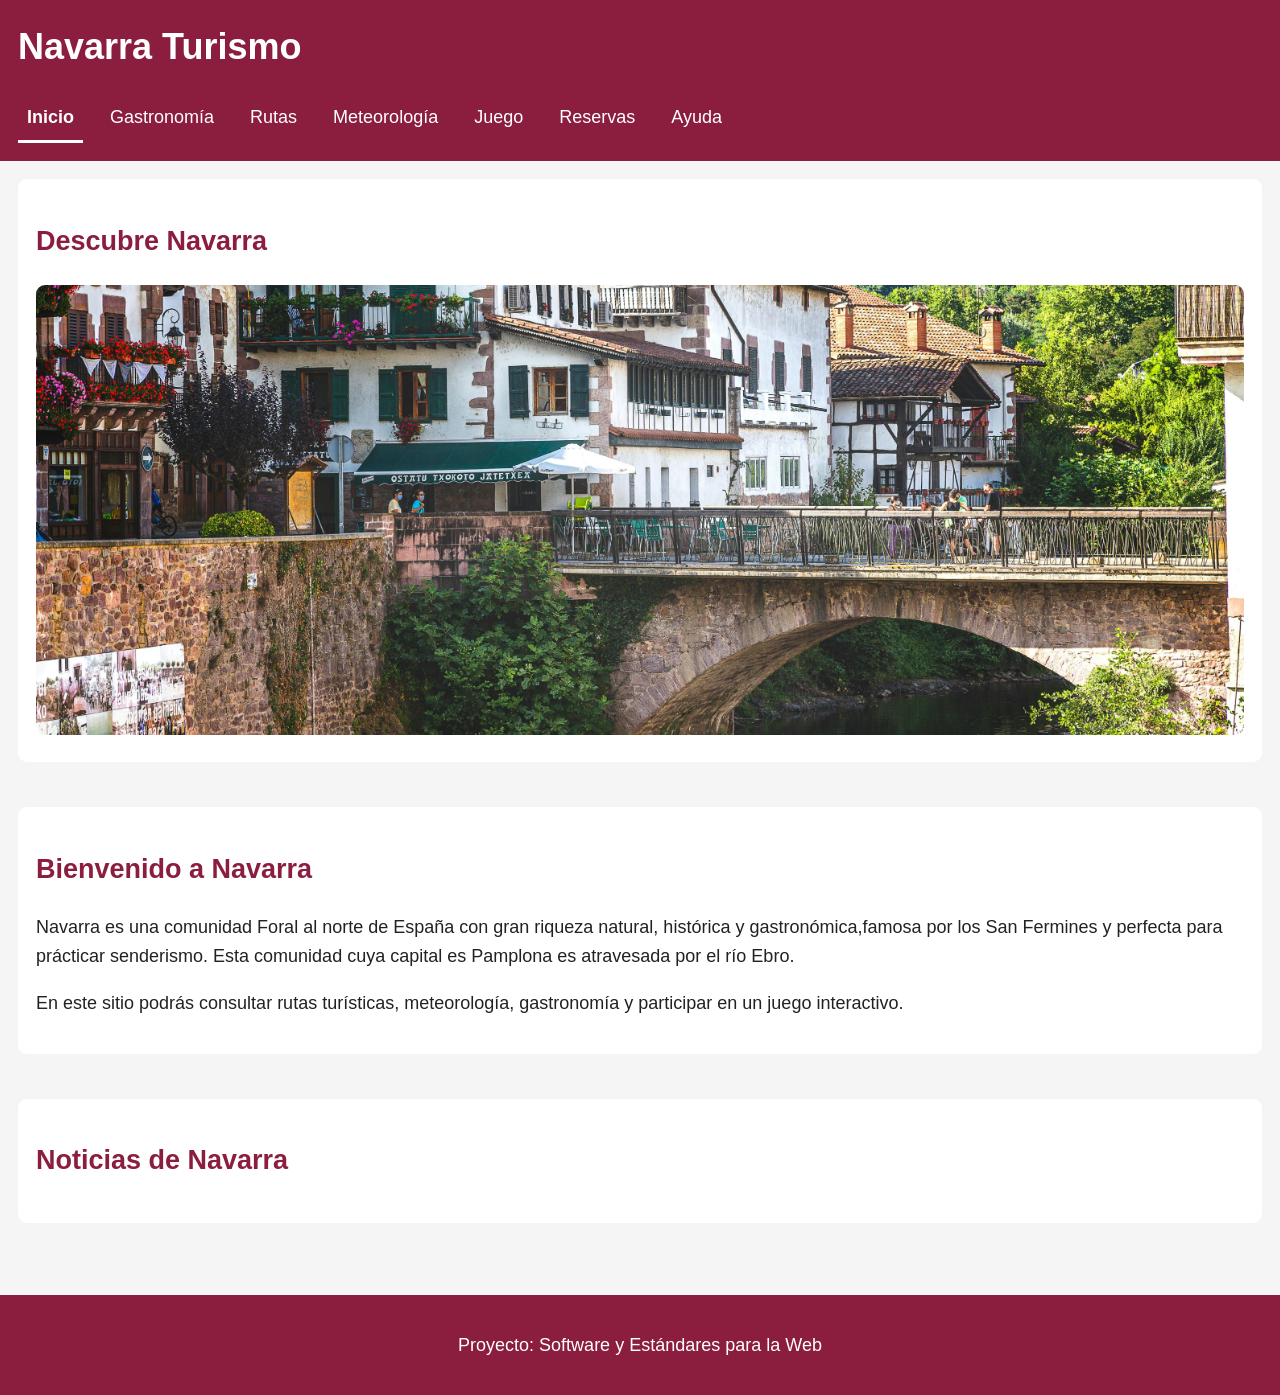
<file: Navarra-Desktop/index.html>
<!DOCTYPE HTML>
<html lang="es">

<head>

    <meta charset="UTF-8" />
    <title>Navarra - Inicio</title>

    <meta name="author" content="Olai Navarro Baizan" />
    <meta name="description" content="Web turística sobre Navarra con rutas, gastronomía, meteorología y recursos turísticos" />
    <meta name="keywords" content="Navarra, turismo, rutas, gastronomía, meteorología" />
    <meta name="viewport" content="width=device-width,initial-scale=1.0" />

    <link rel="stylesheet" href="estilo/estilo.css" />
    <link rel="stylesheet" href="estilo/layout.css" />

    <link rel="icon" type="image/x-icon" href="multimedia/favicon.ico" />

    <script src="https://code.jquery.com/jquery-3.7.1.min.js"></script>

    <script src="js/carrusel.js" defer></script>
    <script src="js/noticias.js" defer></script>

</head>

<body>

<header>

    <h1><a href="index.html">Navarra Turismo</a></h1>

    <nav>
        <a href="index.html" class="activo">Inicio</a>
        <a href="gastronomia.html">Gastronomía</a>
        <a href="rutas.html">Rutas</a>
        <a href="meteorologia.html">Meteorología</a>
        <a href="juego.html">Juego</a>
        <a href="reservas.php">Reservas</a>
        <a href="ayuda.html">Ayuda</a>
    </nav>

</header>


<main>

    <!-- CARRUSEL -->
    <section>

        <h2>Descubre Navarra</h2>

        <figure>
            <img src="multimedia/navarra1.jpg"
                 alt="Paisaje de Navarra" />
        </figure>

    </section>

    <!-- DESCRIPCIÓN-->
    <section>

        <h2>Bienvenido a Navarra</h2>

        <p>
            Navarra es una comunidad Foral al norte de España con gran riqueza natural,
            histórica y gastronómica,famosa por los San Fermines y perfecta para 
			prácticar senderismo. Esta comunidad cuya capital es Pamplona es atravesada por el río Ebro.
			
        </p>

        <p>
            En este sitio podrás consultar rutas turísticas, meteorología,
            gastronomía y participar en un juego interactivo.
        </p>

    </section>

    <!-- NOTICIAS -->
    <section>

        <h2>Noticias de Navarra</h2>

        <div></div>

    </section>

</main>

<footer>

    <p>Proyecto: Software y Estándares para la Web</p>
   

</footer>

<!--JS-->
<script>

document.addEventListener("DOMContentLoaded", () => {

    /* CARRUSEL  */
    const carrusel = new Carrusel();
    carrusel.iniciar();

    /* NOTICIAS */
    const contenedorNoticias = document.querySelector("section:nth-of-type(3) div");

    const noticias = new Noticias("Navarra");

    noticias.buscar()
        .then(json => {
            const datos = noticias.procesarInformacion(json);
            noticias.mostrarNoticias(datos, contenedorNoticias);
        })
        .catch(error => {
            console.error("Error cargando noticias:", error);
        });

});

</script>

</body>
</html>
</file>
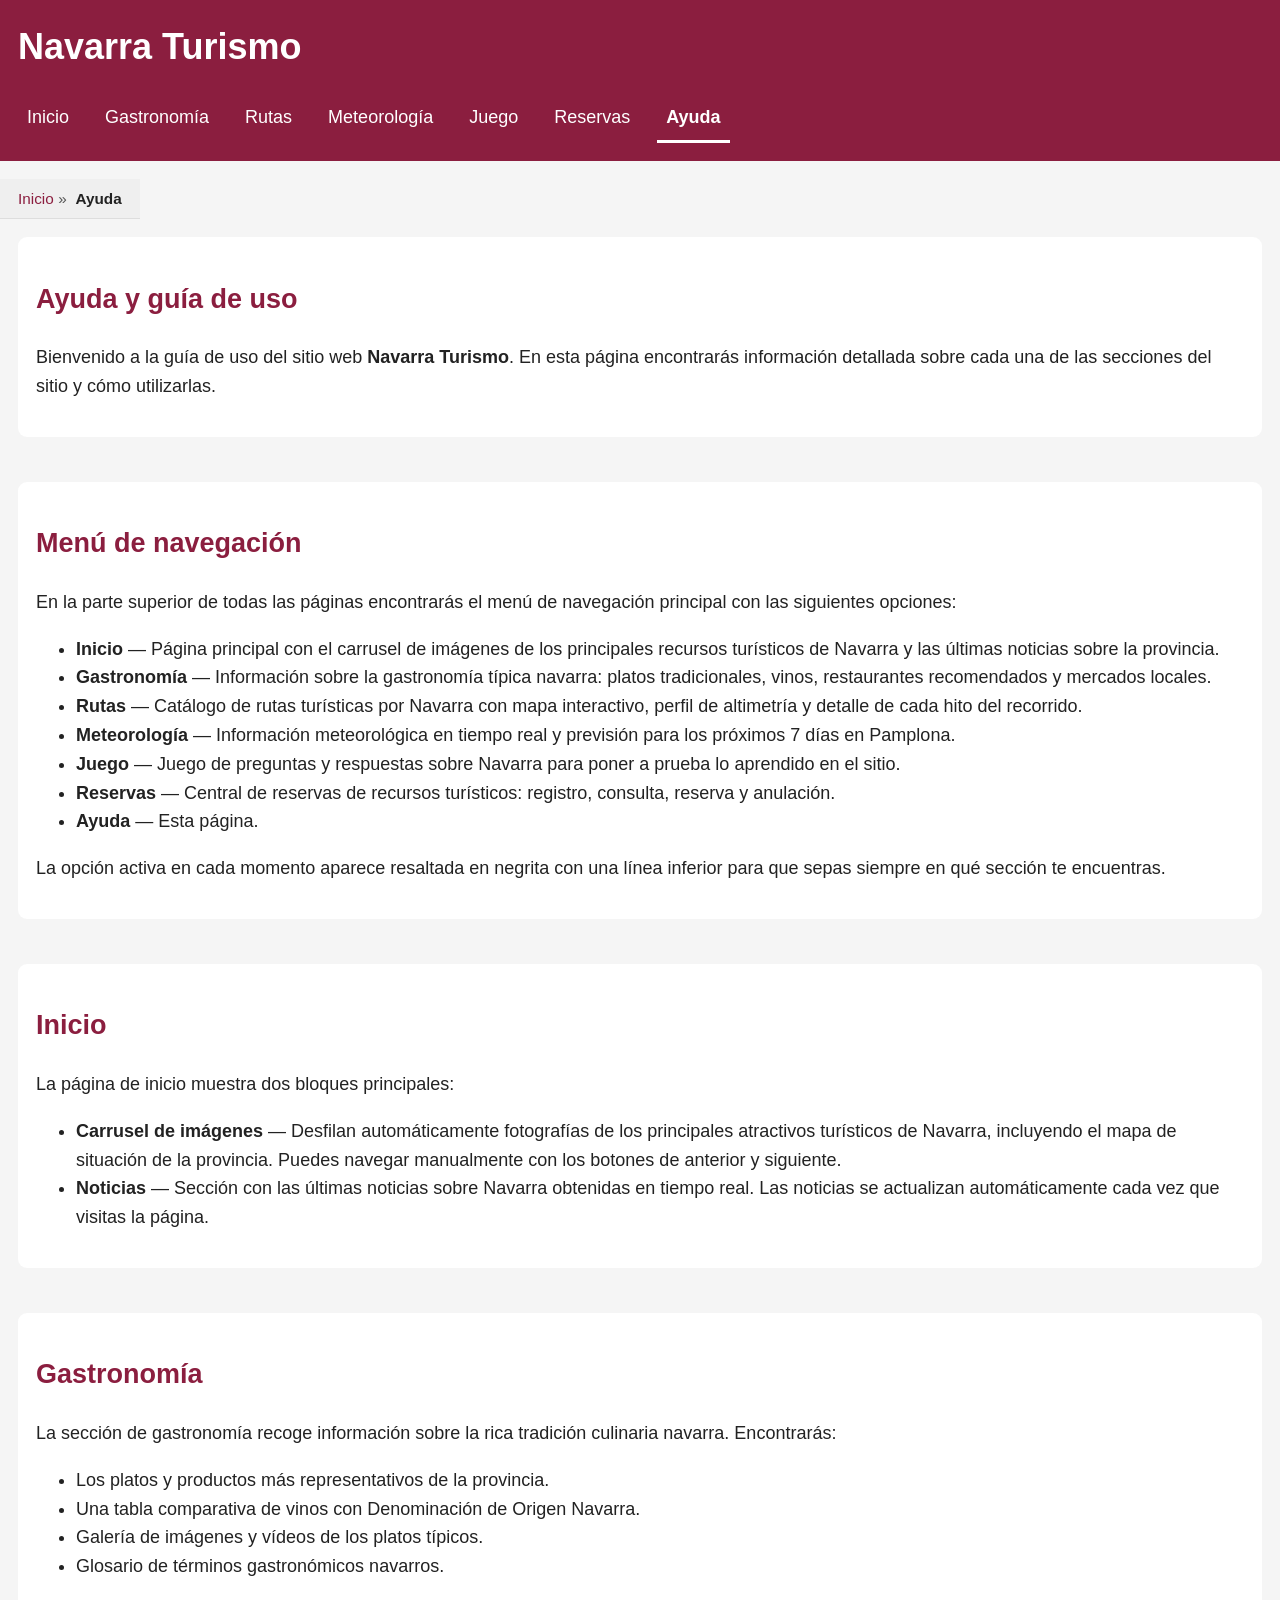
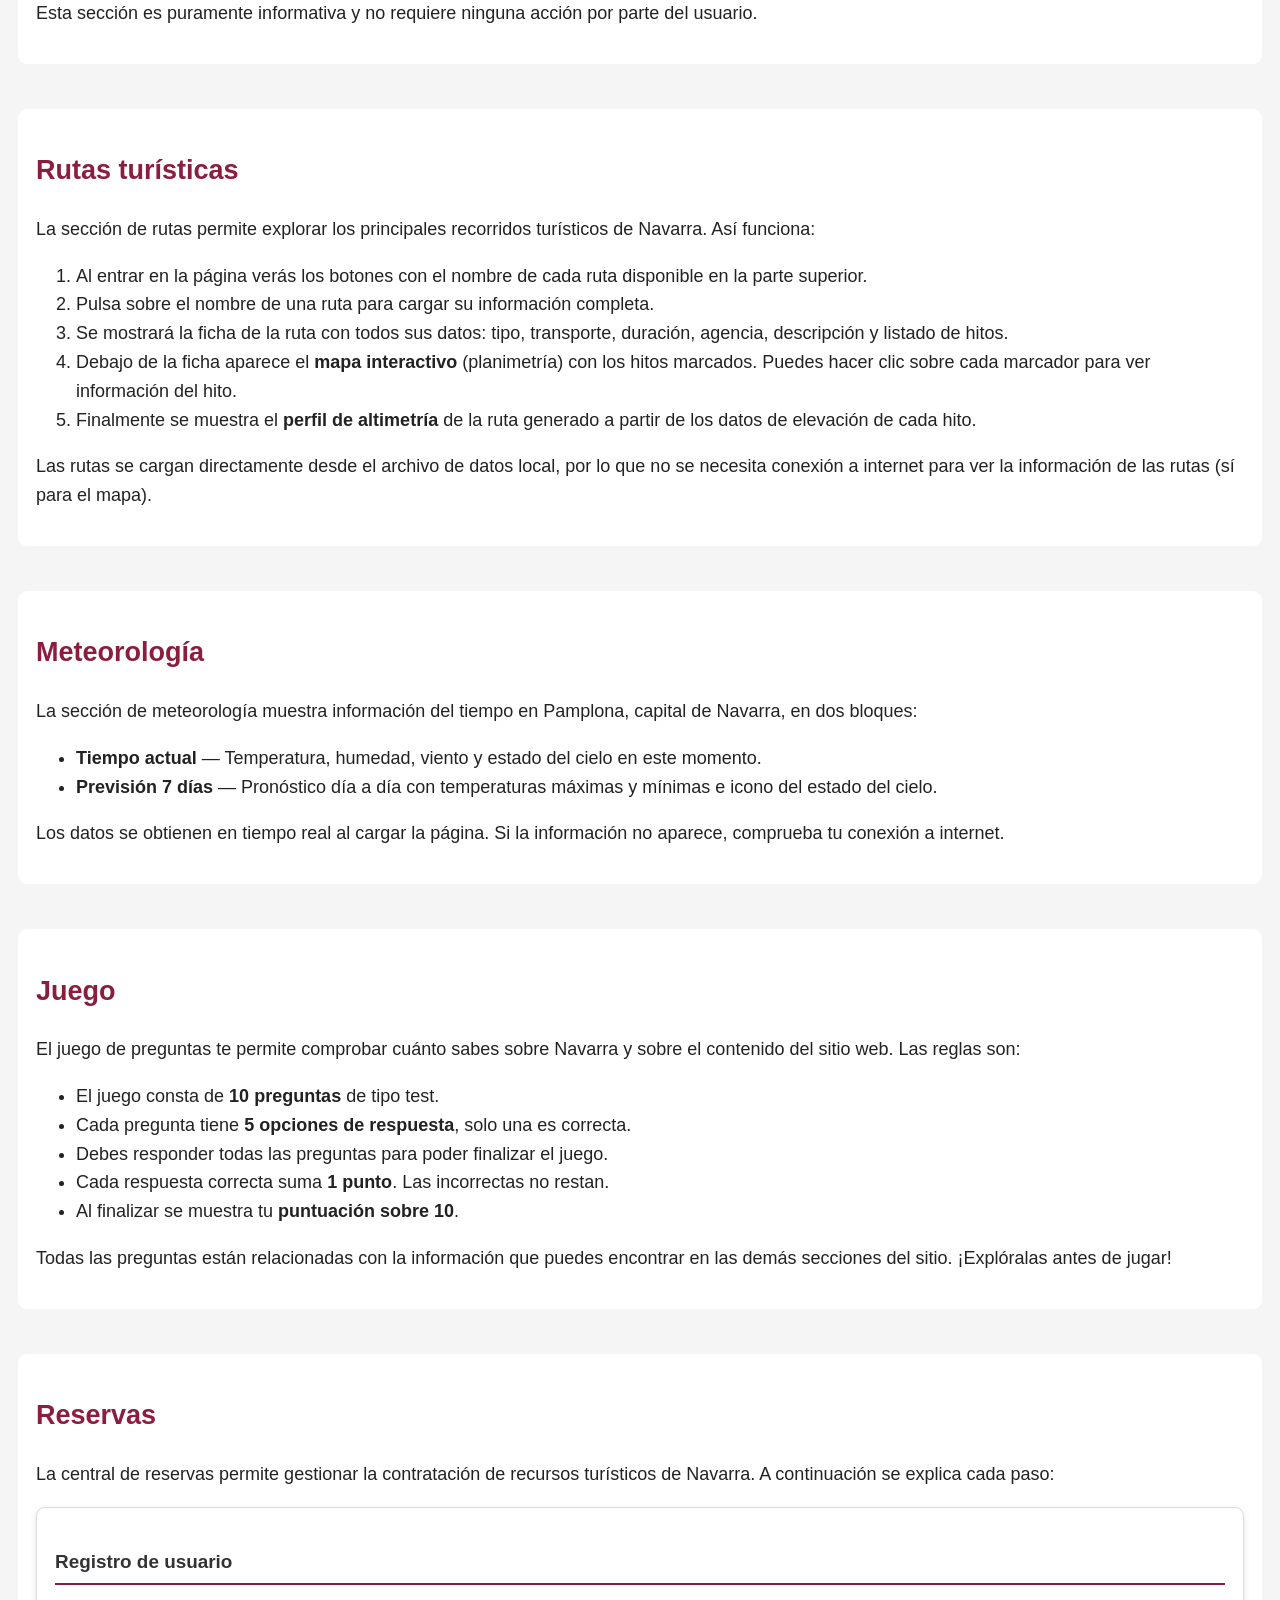
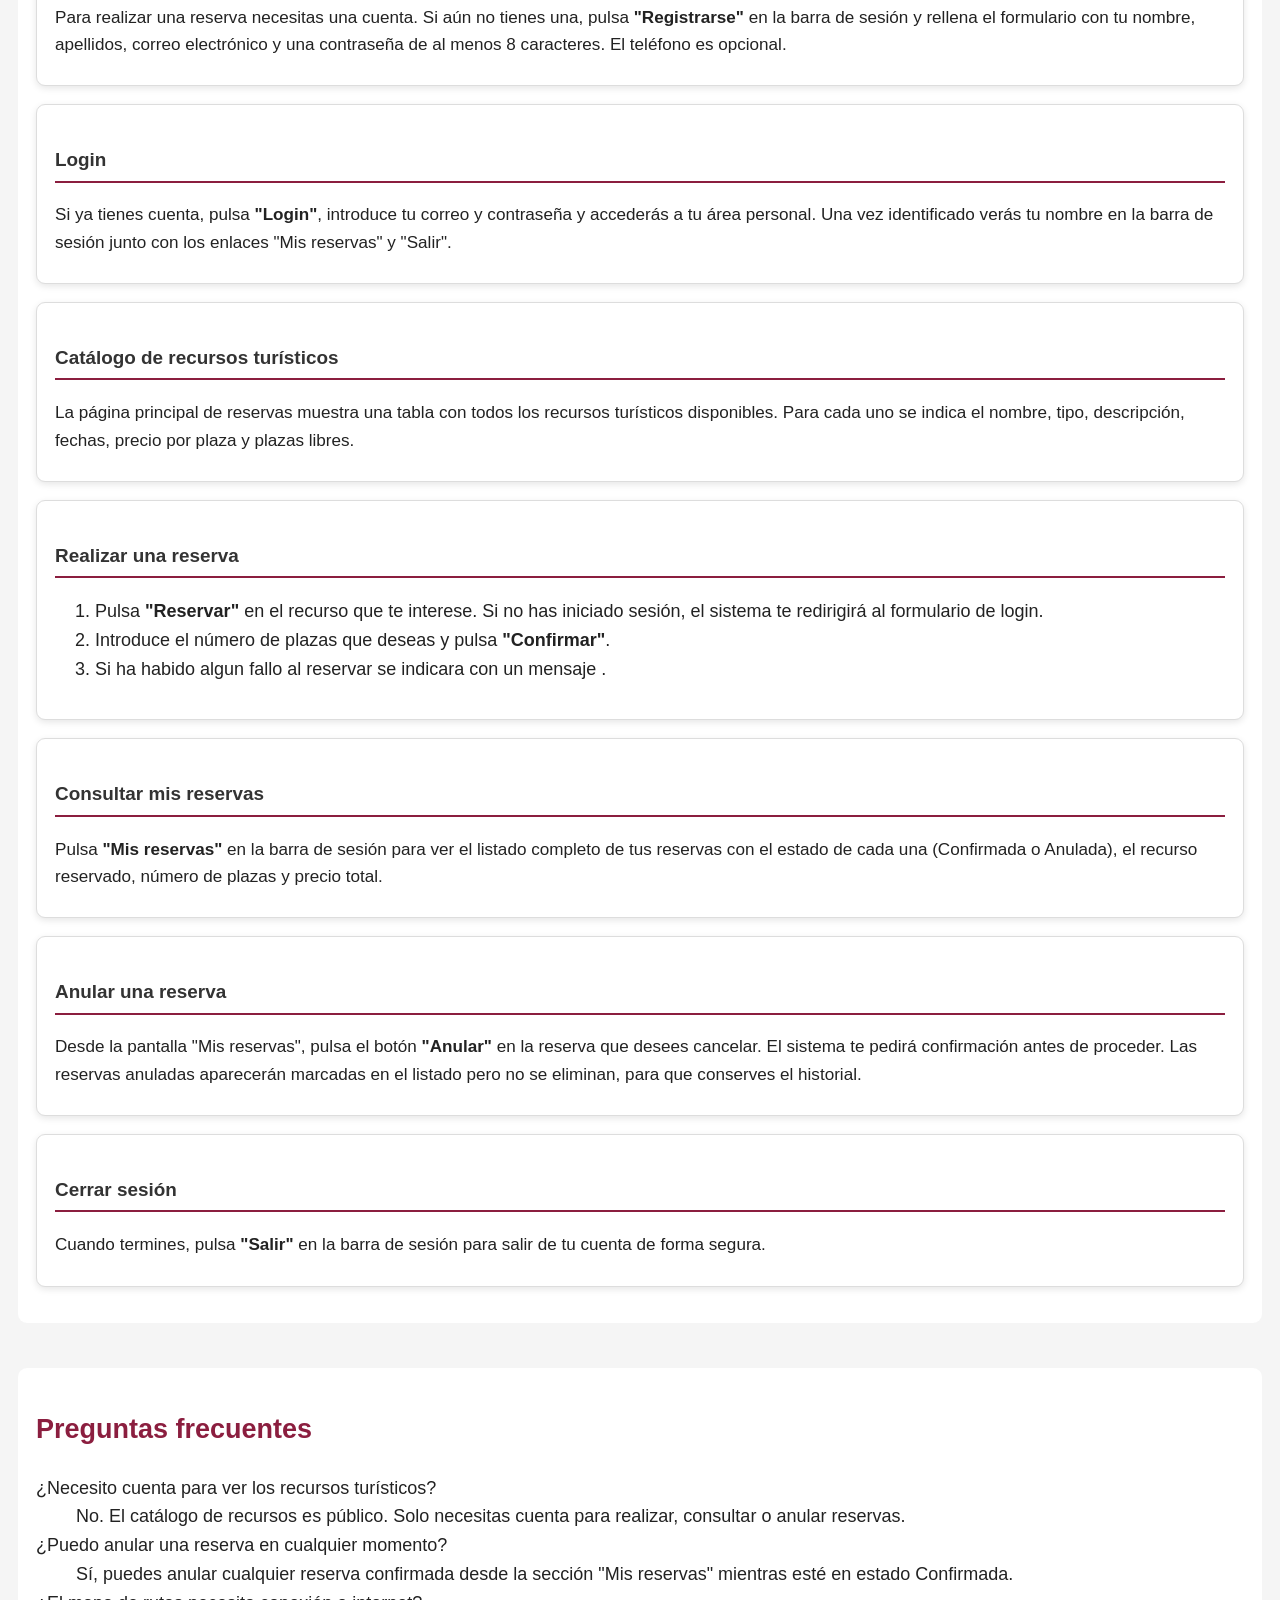
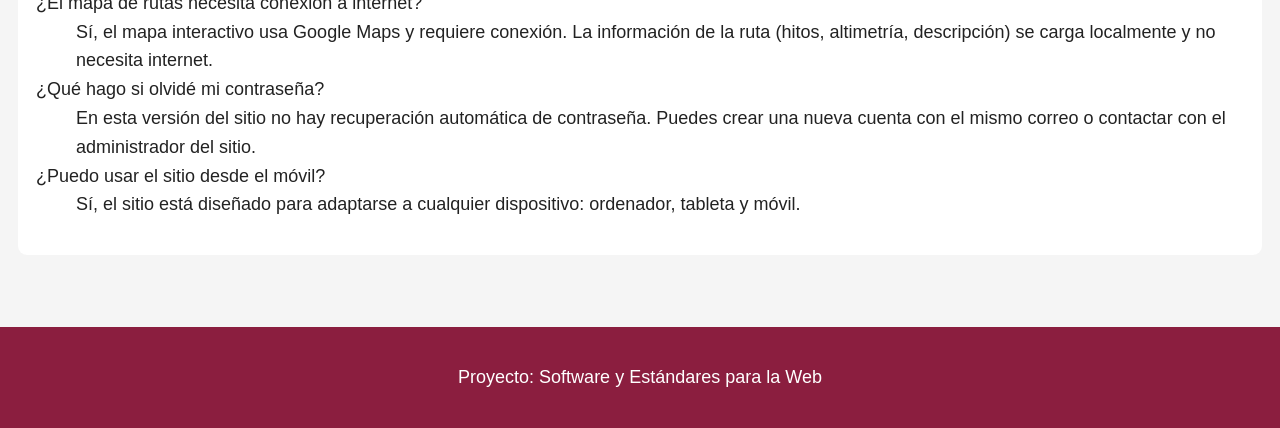
<file: Navarra-Desktop/ayuda.html>
<!DOCTYPE html>
<html lang="es">
<head>
    <meta charset="UTF-8">
    <meta name="viewport" content="width=device-width, initial-scale=1.0">
    <title>Ayuda — Navarra Turismo</title>
    <link rel="stylesheet" href="estilo/estilo.css">
    <link rel="stylesheet" href="estilo/layout.css">
</head>
<body>

<header>
    <h1><a href="index.html">Navarra Turismo</a></h1>
     <nav>
        <a href="index.html">Inicio</a>
        <a href="gastronomia.html">Gastronomía</a>
        <a href="rutas.html">Rutas</a>
        <a href="meteorologia.html">Meteorología</a>
        <a href="juego.html">Juego</a>
        <a href="reservas.php">Reservas</a>
        <a href="ayuda.html"class="activo">Ayuda</a>
    </nav>
</header>

<nav aria-label="Ruta de navegación">
    <ol>
        <li><a href="index.html">Inicio</a></li>
        <li><strong>Ayuda</strong></li>
    </ol>
</nav>

<main>
    <section>
        <h2>Ayuda y guía de uso</h2>
        <p>Bienvenido a la guía de uso del sitio web <strong>Navarra Turismo</strong>.
           En esta página encontrarás información detallada sobre cada una de las
           secciones del sitio y cómo utilizarlas.</p>
    </section>

    <section>
        <h2>Menú de navegación</h2>
        <p>En la parte superior de todas las páginas encontrarás el menú de navegación
           principal con las siguientes opciones:</p>
        <ul>
            <li><strong>Inicio</strong> — Página principal con el carrusel de imágenes
                de los principales recursos turísticos de Navarra y las últimas noticias
                sobre la provincia.</li>
            <li><strong>Gastronomía</strong> — Información sobre la gastronomía típica
                navarra: platos tradicionales, vinos, restaurantes recomendados y
                mercados locales.</li>
            <li><strong>Rutas</strong> — Catálogo de rutas turísticas por Navarra con
                mapa interactivo, perfil de altimetría y detalle de cada hito del
                recorrido.</li>
            <li><strong>Meteorología</strong> — Información meteorológica en tiempo real
                y previsión para los próximos 7 días en Pamplona.</li>
            <li><strong>Juego</strong> — Juego de preguntas y respuestas sobre Navarra
                para poner a prueba lo aprendido en el sitio.</li>
            <li><strong>Reservas</strong> — Central de reservas de recursos turísticos:
                registro, consulta, reserva y anulación.</li>
            <li><strong>Ayuda</strong> — Esta página.</li>
        </ul>
        <p>La opción activa en cada momento aparece resaltada en negrita con una línea
           inferior para que sepas siempre en qué sección te encuentras.</p>
    </section>

    <section>
        <h2>Inicio</h2>
        <p>La página de inicio muestra dos bloques principales:</p>
        <ul>
            <li><strong>Carrusel de imágenes</strong> — Desfilan automáticamente
                fotografías de los principales atractivos turísticos de Navarra,
                incluyendo el mapa de situación de la provincia. Puedes navegar
                manualmente con los botones de anterior y siguiente.</li>
            <li><strong>Noticias</strong> — Sección con las últimas noticias sobre
                Navarra obtenidas en tiempo real. Las noticias se actualizan
                automáticamente cada vez que visitas la página.</li>
        </ul>
    </section>

    <section>
        <h2>Gastronomía</h2>
        <p>La sección de gastronomía recoge información sobre la rica tradición
           culinaria navarra. Encontrarás:</p>
        <ul>
            <li>Los platos y productos más representativos de la provincia.</li>
            <li>Una tabla comparativa de vinos con Denominación de Origen Navarra.</li>
            <li>Galería de imágenes y vídeos de los platos típicos.</li>
            <li>Glosario de términos gastronómicos navarros.</li>
        </ul>
        <p>Esta sección es puramente informativa y no requiere ninguna acción por
           parte del usuario.</p>
    </section>

    <section>
        <h2>Rutas turísticas</h2>
        <p>La sección de rutas permite explorar los principales recorridos turísticos
           de Navarra. Así funciona:</p>
        <ol>
            <li>Al entrar en la página verás los botones con el nombre de cada ruta
                disponible en la parte superior.</li>
            <li>Pulsa sobre el nombre de una ruta para cargar su información
                completa.</li>
            <li>Se mostrará la ficha de la ruta con todos sus datos: tipo, transporte,
                duración, agencia, descripción y listado de hitos.</li>
            <li>Debajo de la ficha aparece el <strong>mapa interactivo</strong>
                (planimetría) con los hitos marcados. Puedes hacer clic sobre cada
                marcador para ver información del hito.</li>
            <li>Finalmente se muestra el <strong>perfil de altimetría</strong> de la
                ruta generado a partir de los datos de elevación de cada hito.</li>
        </ol>
        <p>Las rutas se cargan directamente desde el archivo de datos local, por lo
           que no se necesita conexión a internet para ver la información de las
           rutas (sí para el mapa).</p>
    </section>

    <section>
        <h2>Meteorología</h2>
        <p>La sección de meteorología muestra información del tiempo en Pamplona,
           capital de Navarra, en dos bloques:</p>
        <ul>
            <li><strong>Tiempo actual</strong> — Temperatura, humedad, viento y
                estado del cielo en este momento.</li>
            <li><strong>Previsión 7 días</strong> — Pronóstico día a día con
                temperaturas máximas y mínimas e icono del estado del cielo.</li>
        </ul>
        <p>Los datos se obtienen en tiempo real al cargar la página. Si la información
           no aparece, comprueba tu conexión a internet.</p>
    </section>

    <section>
        <h2>Juego</h2>
        <p>El juego de preguntas te permite comprobar cuánto sabes sobre Navarra y
           sobre el contenido del sitio web. Las reglas son:</p>
        <ul>
            <li>El juego consta de <strong>10 preguntas</strong> de tipo test.</li>
            <li>Cada pregunta tiene <strong>5 opciones de respuesta</strong>, solo
                una es correcta.</li>
            <li>Debes responder todas las preguntas para poder finalizar el juego.</li>
            <li>Cada respuesta correcta suma <strong>1 punto</strong>. Las incorrectas
                no restan.</li>
            <li>Al finalizar se muestra tu <strong>puntuación sobre 10</strong>.</li>
        </ul>
        <p>Todas las preguntas están relacionadas con la información que puedes
           encontrar en las demás secciones del sitio. ¡Explóralas antes de jugar!</p>
    </section>

    <section>
        <h2>Reservas</h2>
        <p>La central de reservas permite gestionar la contratación de recursos
           turísticos de Navarra. A continuación se explica cada paso:</p>

        <article>
            <h3>Registro de usuario</h3>
            <p>Para realizar una reserva necesitas una cuenta. Si aún no tienes una,
               pulsa <strong>"Registrarse"</strong> en la barra de sesión y rellena
               el formulario con tu nombre, apellidos, correo electrónico y una
               contraseña de al menos 8 caracteres. El teléfono es opcional.</p>
        </article>

        <article>
            <h3>Login</h3>
            <p>Si ya tienes cuenta, pulsa <strong>"Login"</strong>, introduce
               tu correo y contraseña y accederás a tu área personal. Una vez
               identificado verás tu nombre en la barra de sesión junto con los
               enlaces "Mis reservas" y "Salir".</p>
        </article>

        <article>
            <h3>Catálogo de recursos turísticos</h3>
            <p>La página principal de reservas muestra una tabla con todos los
               recursos turísticos disponibles. Para cada uno se indica el nombre,
               tipo, descripción, fechas, precio por plaza y plazas libres.</p>
        </article>

        <article>
            <h3>Realizar una reserva</h3>
            <ol>
                <li>Pulsa <strong>"Reservar"</strong> en el recurso que te interese.
                    Si no has iniciado sesión, el sistema te redirigirá al
                    formulario de login.</li>
                <li>Introduce el número de plazas que deseas y pulsa
                    <strong>"Confirmar"</strong>.</li>
                <li>Si ha habido algun fallo al reservar se indicara con un mensaje .</li>
                
            </ol>
        </article>

        <article>
            <h3>Consultar mis reservas</h3>
            <p>Pulsa <strong>"Mis reservas"</strong> en la barra de sesión para ver
               el listado completo de tus reservas con el estado de cada una
               (Confirmada o Anulada), el recurso reservado, número de plazas
               y precio total.</p>
        </article>

        <article>
            <h3>Anular una reserva</h3>
            <p>Desde la pantalla "Mis reservas", pulsa el botón
               <strong>"Anular"</strong> en la reserva que desees cancelar. El
               sistema te pedirá confirmación antes de proceder. Las reservas
               anuladas aparecerán marcadas en el listado pero no se eliminan,
               para que conserves el historial.</p>
        </article>

        <article>
            <h3>Cerrar sesión</h3>
            <p>Cuando termines, pulsa <strong>"Salir"</strong> en la barra
               de sesión para salir de tu cuenta de forma segura.</p>
        </article>
    </section>

    <section>
        <h2>Preguntas frecuentes</h2>
        <dl>
            <dt>¿Necesito cuenta para ver los recursos turísticos?</dt>
            <dd>No. El catálogo de recursos es público. Solo necesitas cuenta para
                realizar, consultar o anular reservas.</dd>

            <dt>¿Puedo anular una reserva en cualquier momento?</dt>
            <dd>Sí, puedes anular cualquier reserva confirmada desde la sección
                "Mis reservas" mientras esté en estado Confirmada.</dd>

            <dt>¿El mapa de rutas necesita conexión a internet?</dt>
            <dd>Sí, el mapa interactivo usa Google Maps y requiere conexión. La
                información de la ruta (hitos, altimetría, descripción) se carga
                localmente y no necesita internet.</dd>

            <dt>¿Qué hago si olvidé mi contraseña?</dt>
            <dd>En esta versión del sitio no hay recuperación automática de
                contraseña. Puedes crear una nueva cuenta con el mismo correo
                o contactar con el administrador del sitio.</dd>

            <dt>¿Puedo usar el sitio desde el móvil?</dt>
            <dd>Sí, el sitio está diseñado para adaptarse a cualquier dispositivo:
                ordenador, tableta y móvil.</dd>
        </dl>
    </section>

</main>

<footer>

    <p>Proyecto: Software y Estándares para la Web</p>

</footer>


</body>
</html>
</file>
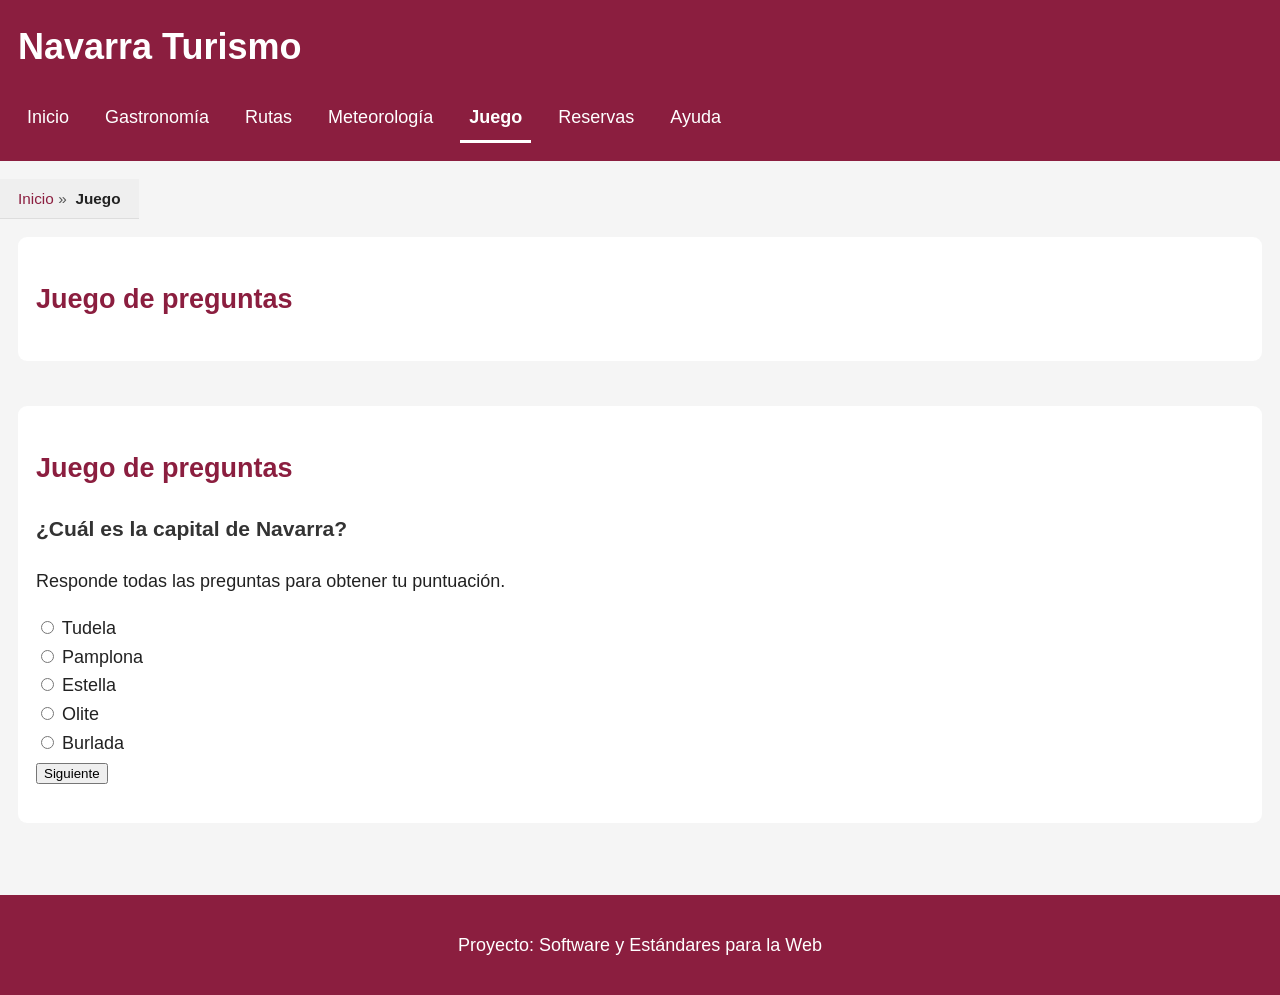
<file: Navarra-Desktop/juego.html>
<!DOCTYPE HTML>
<html lang="es">

<head>

    <meta charset="UTF-8" />
    <title>Navarra - Juego</title>

    <meta name="author" content="Olai Navarro Baizan" />
    <meta name="description" content="Juego de preguntas sobre Navarra" />
    <meta name="viewport" content="width=device-width,initial-scale=1.0" />

    <link rel="stylesheet" href="estilo/estilo.css" />
    <link rel="stylesheet" href="estilo/layout.css" />

    <script src="https://code.jquery.com/jquery-3.7.1.min.js"></script>
    <script src="js/juego.js" defer></script>

</head>

<body>

<header>

    <h1><a href="index.html">Navarra Turismo</a></h1>

     <nav>
        <a href="index.html">Inicio</a>
        <a href="gastronomia.html">Gastronomía</a>
        <a href="rutas.html">Rutas</a>
        <a href="meteorologia.html">Meteorología</a>
        <a href="juego.html"class="activo">Juego</a>
        <a href="reservas.php">Reservas</a>
        <a href="ayuda.html">Ayuda</a>
    </nav>

</header>

<nav aria-label="Ruta de navegación">
    <ol>
        <li><a href="index.html">Inicio</a></li>
        <li><strong>Juego</strong></li>
    </ol>
</nav>

<main>

    <section>
        <h2>Juego de preguntas</h2>
    </section>

</main>

<footer>

    <p>Proyecto: Software y Estándares para la Web</p>

</footer>


</body>


</html>
</file>
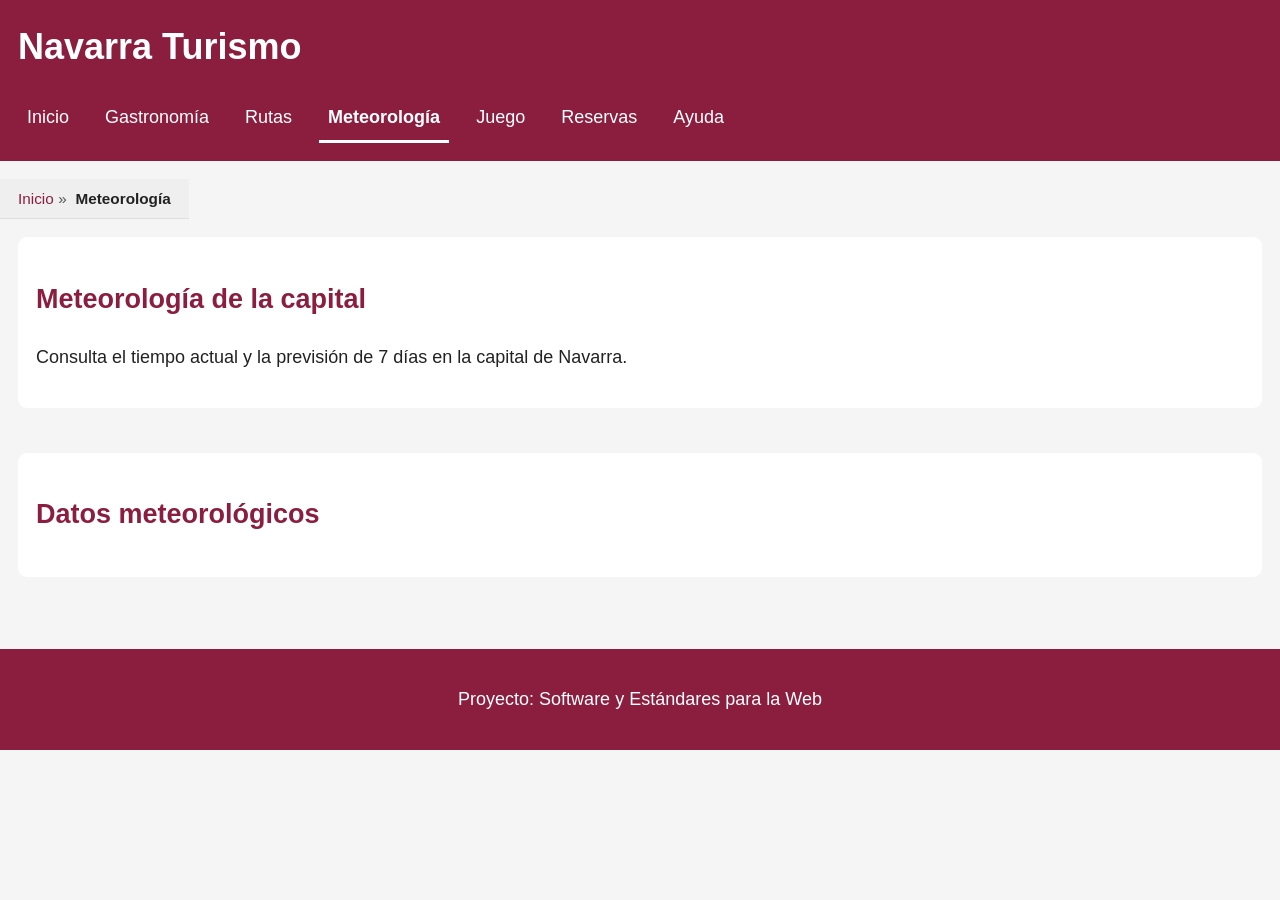
<file: Navarra-Desktop/meteorologia.html>
<!DOCTYPE HTML>
<html lang="es">

<head>

    <meta charset="UTF-8" />
    <title>Navarra - Meteorología</title>

    <meta name="author" content="Olai Navarro Baizan" />
    <meta name="description" content="Información meteorológica de Navarra" />
    <meta name="keywords" content="Navarra, meteorología, clima, previsión" />
    <meta name="viewport" content="width=device-width,initial-scale=1.0" />

    <link rel="stylesheet" href="estilo/estilo.css" />
    <link rel="stylesheet" href="estilo/layout.css" />

    <link rel="icon" href="multimedia/icono.ico" type="image/x-icon" />

    <script src="https://code.jquery.com/jquery-3.7.1.min.js"></script>
    <script src="js/meteorologia.js" defer></script>

</head>

<body>

<header>

    <h1>
        <a href="index.html">Navarra Turismo</a>
    </h1>

     <nav>
        <a href="index.html">Inicio</a>
        <a href="gastronomia.html">Gastronomía</a>
        <a href="rutas.html">Rutas</a>
        <a href="meteorologia.html" class="activo">Meteorología</a>
        <a href="juego.html">Juego</a>
        <a href="reservas.php">Reservas</a>
        <a href="ayuda.html">Ayuda</a>
    </nav>

</header>

<nav aria-label="Ruta de navegación">
    <ol>
        <li><a href="index.html">Inicio</a></li>
        <li><strong>Meteorología</strong></li>
    </ol>
</nav>

<main>

    <section>

        <h2>Meteorología de la capital</h2>

        <p>
            Consulta el tiempo actual y la previsión de 7 días en la capital de Navarra.
        </p>

    </section>

    <!-- AQUÍ SE INSERTA TODO DINÁMICAMENTE -->
	<section>
	
		<h2>Datos meteorológicos</h2>

	</section>

</main>

<footer>

    <p>Proyecto: Software y Estándares para la Web</p>

</footer>

<script>

$(document).ready(() => {

    const pamplona = new Ciudad(
        "Pamplona",
        "España",
        "pamplonica",
        42.8125,
        -1.6458
    );

    pamplona.getMeteorologia()
        .then(json => {

            const datos = pamplona.procesarMeteorologia(json);

            const contenedor = $("main section").eq(1);

            pamplona.mostrarMeteorologia(datos, contenedor);

        })
        .catch(error => {
            console.error("Error cargando meteorología:", error);
        });

});

</script>


</body>
</html>
</file>
<file: Navarra-Desktop/estilo/estilo.css>
/* Especificidad: (0,0,1) */
/* Advertencia W3C aceptada: contraste verificado WCAG AAA */
html {
    font-size: 112.5%;
}

body {
    font-family: Arial, sans-serif;
    line-height: 1.6;
    margin: 0;
    background-color: #F5F5F5;
    color: #222;
}


/* Especificidad: (0,0,1) */
/* Advertencia W3C aceptada: contraste verificado WCAG AAA */
header {
    background-color: #8B1E3F;
    color: white;
    padding: 1rem;
}

/* Especificidad: (0,0,2) */
header h1 {
    margin: 0;
}

/* Especificidad: (0,0,3) */
header h1 a {
    color: white;
    text-decoration: none;
}

/* Especificidad: (0,0,1) */
nav {
    margin-top: 1rem;
}

/* Especificidad: (0,0,3) */
header nav a {
    color: white;
    text-decoration: none;
    padding: 0.5rem;
    margin-right: 0.5rem;
}

/* Especificidad: (0,1,3) */
header nav a:hover {
    background-color: #A92A4E;
    border-radius: 0.3rem;
}


/* Especificidad: (0,1,0) */
.activo {
    font-weight: bold;
    border-bottom: 0.2rem solid white;
}


/* Especificidad: (0,0,1) */
main {
    padding: 1rem;
}

/* Especificidad: (0,0,1) */
/* Advertencia W3C aceptada: fondo blanco con texto heredado controlado */
section {
    background-color: white;
    padding: 1rem;
    margin-bottom: 1rem;
    border-radius: 0.5rem;
}

/* Especificidad: (0,0,1) */
/* Advertencia W3C aceptada: fondo blanco con texto heredado controlado */
aside {
    background-color: white;
    padding: 1rem;
    border-radius: 0.5rem;
}

/* Especificidad: (0,0,1) */
h2 {
    color: #8B1E3F;
}

/* Especificidad: (0,0,1) */
h3 {
    color: #333;
}

/* =========================
   TABLAS
========================= */

/* Especificidad: (0,0,1) */
table {
    width: 100%;
    border-collapse: collapse;
}

/* Especificidad: (0,0,1) */
/* Advertencia W3C aceptada: contraste verificado WCAG AAA */
th, td {
    border: 0.0625rem solid #CCC;
    padding: 0.5rem;
}

/* Especificidad: (0,0,1) */
th {
    background-color: #EFEFEF;
}


/* Especificidad: (0,0,1) */
/* Advertencia W3C aceptada: contraste verificado WCAG AAA */
footer {
    background-color: #8B1E3F;
    color: white;
    text-align: center;
    padding: 1rem;
    margin-top: 2rem;
}

/* Especificidad: (0,0,2)*/
nav ol {
    list-style: none;
    padding: 0.4rem 1rem;
    margin: 0;
    background-color: #EFEFEF;
    border-bottom: 0.0625rem solid #DDD;
    font-size: 0.85rem;
}
 
/* Especificidad: (0,0,3) */
/* Advertencia W3C aceptada: contraste verificado WCAG AAA */
nav ol li {
    display: inline;
}
 
/* Separador » entre migas salvo la primera */
/* Especificidad: (0,0,5) */
nav ol li + li::before {
    content: " » ";
    color: #555;
    padding: 0 0.25rem;
}
 
/* Especificidad: (0,0,4) */
nav ol li a {
    color: #8B1E3F;
    text-decoration: none;
}
 
/* Especificidad: (0,1,4) */
nav ol li a:hover {
    text-decoration: underline;
}
 

/* Especificidad: (0,0,2) */
/* Advertencia W3C aceptada: contraste verificado WCAG AAA */
menu button {
    padding: 0.6rem 1.2rem;
    border: 0.125rem solid #8B1E3F;
    background-color: white;
    color: #8B1E3F;
    cursor: pointer;
    font-size: 0.95rem;
    border-radius: 0.25rem;
    transition: background-color 0.2s, color 0.2s;
}
 
/* Especificidad: (0,1,2) */
menu button:hover {
    background-color: #F8E8EA;
}
 

/* Especificidad: (0,1,2) */
menu button.activo {
    background-color: #8B1E3F;
    color: white;
    font-weight: bold;
}
 
 
/* Especificidad: (0,0,3)e */
main section article {
    background-color: #FAFAFA;
    border: 0.0625rem solid #DDD;
    border-radius: 0.4rem;
    padding: 1.2rem 1.5rem;
    margin-bottom: 1.5rem;
}
 
/* Especificidad: (0,0,4) */
main section article h2 {
    margin: 0 0 0.8rem 0;
    font-size: 1.4rem;
    color: #8B1E3F;
}
 
/* Especificidad: (0,0,4) */
main section article h3 {
    font-size: 1.05rem;
    color: #333;
    border-bottom: 0.125rem solid #8B1E3F;
    padding-bottom: 0.3rem;
    margin-top: 1.2rem;
}
 
/* Especificidad: (0,0,4) */
main section article p {
    font-size: 0.95rem;
    line-height: 1.6;
    margin: 0.5rem 0;
}
 
/* Especificidad: (0,0,4) */
main section article > strong {
    display: inline-block;
    background-color: #8B1E3F;
    color: white;
    padding: 0.2rem 0.8rem;
    border-radius: 0.75rem;
    font-size: 0.85rem;
    margin-top: 0.5rem;
}
 

/* Especificidad: (0,0,4) */
main section article dl {
    margin: 0.5rem 0 1rem 0;
    font-size: 0.9rem;
}
 
/* Especificidad: (0,0,5) */
main section article dl dt {
    font-weight: bold;
    color: #444;
    float: left;
    clear: left;
    width: 9rem;
    margin-bottom: 0.3rem;
}
 
/* Especificidad: (0,0,5) */
main section article dl dd {
    margin-left: 9.5rem;
    color: #333;
    margin-bottom: 0.3rem;
}

 
/* Especificidad: (0,0,4) */
main section article ul {
    list-style: none;
    padding: 0;
    margin: 0.8rem 0 0 0;
}
 
/* Especificidad: (0,0,5) */
/* Advertencia W3C aceptada: contraste verificado WCAG AAA */
main section article ul li {
    background-color: white;

    border-top: 0.0625rem solid #E0E0E0;
    border-right: 0.0625rem solid #E0E0E0;
    border-bottom: 0.0625rem solid #E0E0E0;
    border-left: 0.25rem solid #8B1E3F;

    border-radius: 0.25rem;
    padding: 0.6rem 0.9rem;
    margin-bottom: 0.5rem;
    font-size: 0.88rem;
}
 
/* Especificidad: (0,0,6) */
main section article ul li strong {
    display: block;
    color: #222;
    margin-bottom: 0.2rem;
}
 
/* Especificidad: (0,0,6) */
main section article ul li span {
    display: block;
    color: #555;
}
 
/* Especificidad: (0,0,6) */
main section article ul li small {
    display: block;
    color: #777;
    margin-top: 0.2rem;
}

 
/* Especificidad: (0,0,6) */
main section article ul li a {
    color: #8B1E3F;
    word-break: break-all;
}
 
/* Especificidad: (0,1,6) */
main section article ul li a:hover {
    text-decoration: underline;
}
 
/* RUTAS — SECCIONES PLANIMETRÍA Y ALTIMETRÍA */
 
/* Especificidad: (0,0,2) */
section section {
    background-color: transparent;
    padding: 0;
    margin-bottom: 1.5rem;
}
 
/* Especificidad: (0,0,3) */
section section h3 {
    font-size: 1.05rem;
    color: #333;
    border-bottom: 0.125rem solid #8B1E3F;
    padding-bottom: 0.3rem;
    margin-bottom: 0.6rem;
}
 
/* Especificidad: (0,0,3) */
section section figure {
    margin: 0;
    padding: 0;
    border: 0.0625rem solid #CCC;
    border-radius: 0.25rem;
    background-color: white;
    overflow-x: auto;
}
 
/* Especificidad: (0,0,4) */
section section figure svg {
    max-width: 100%;
    height: auto;
    display: block;
}
 
/* Especificidad: (0,0,4) */
section section figure p {
    text-align: center;
    padding: 2rem;
    color: #888;
    font-size: 0.95rem;
}

/* Especificidad: (0,1,2) */
nav[aria-label="Sesión de usuario"] > a {
    color: #8B1E3F;
    background-color: transparent;
    text-decoration: none;
    padding: 0.5rem;
    margin-right: 0.5rem;
    display: inline-block;
}

/* Especificidad: (0,2,2) */
nav[aria-label="Sesión de usuario"] > a:hover {
    background-color: #8B1E3F;
    color: white;
    border-radius: 0.3rem;
}

/* Especificidad: (0,1,2) */
nav[aria-label="Sesión de usuario"] > span {
    color: #222;
    padding: 0.5rem;
}
</file>
<file: Navarra-Desktop/estilo/layout.css>
/* Especificidad: (0,0,1) */
header {
    display: flex;
    flex-direction: column;
}


/* Especificidad: (0,0,1) */
nav {
    display: flex;
    flex-wrap: wrap;
    gap: 0.5rem;
}



/* Especificidad: (0,0,1) */
main {
    display: grid;
    grid-template-columns: 1fr;
    gap: 1.5rem;
}


/* Especificidad: (0,0,1) */
figure {
    width: 100%;
    max-width: 70rem;
    margin: auto;
}

/* Especificidad: (0,0,2) */
figure img {
    width: 100%;
    height: 25rem;
    object-fit: cover;
    border-radius: 0.5rem;
}


/* Especificidad: (0,0,2) */
figure picture {
    display: block;
    width: 100%;
}

/* Especificidad: (0,0,3) */
figure picture img {
    width: 100%;
    height: 25rem;
    object-fit: cover;
    border-radius: 0.5rem;
    display: block;
}

/* Especificidad: (0,0,2) */
figure video {
    width: 100%;
    max-width: 70rem;
    display: block;
    margin: 0 auto;
}

/* Especificidad: (0,0,2) */
section audio {
    width: 100%;
    max-width: 70rem;
    display: block;
    margin: 1rem auto;
}
/* Especificidad: (0,0,1) */
table {
    display: block;
    overflow-x: auto;
}


/* Especificidad: (0,0,3) */
/* ADVERTENCIA COLOR: color heredado del body/html, verificado que no provoca efectos laterales */
main section article {
    background-color: #fff;
	color: inherit; /* garantiza herencia explícita */
    border-radius: 0.5rem;
    padding: 1rem;
    margin-bottom: 1rem;
    box-shadow: 0 0.125rem 0.4rem rgba(0,0,0,0.1);
}

/* Especificidad: (0,0,2) */
nav ol {
    display: flex;
    flex-wrap: wrap;
}
 

 
/* Especificidad: (0,0,1) */
menu {
    display: flex;
    flex-wrap: wrap;
    gap: 0.5rem;
    margin: 0 0 1.5rem 0;
    padding: 0;
    list-style: none;
}
 
 
/* Especificidad: (0,0,4) */
main section article dl {
    overflow: hidden;
}
 
 
/* Especificidad: (0,0,4) */
main section article ul {
    display: grid;
    grid-template-columns: repeat(auto-fill, minmax(16rem, 1fr));
    gap: 0.7rem;
}
 

 
/* Especificidad: (0,1,1)  */
/* ADVERTENCIA COLOR: color heredado del body/html, verificado que no provoca efectos laterales */

div.mapa-contenedor {
    width: 100%;
    height: 26rem;
    border: 0.0625rem solid #CCC;
    border-radius: 0.25rem;
    background-color: #EEE;
	color: inherit; /* garantiza herencia explícita */
}

section svg {
    width: 100%;
    height: auto;
    display: block;
}
 

nav[role="tablist"] {
    /* contenedor: puedes ajustar gap si las separas */
    gap: 0.5rem; /* especificidad: nav[role] */
}

nav[role="tablist"] button {
    padding: 0.75rem 1.5rem;   /* más alto y ancho */
    font-size: 1.1rem;         /* texto más grande */
    min-width: 8rem;           /* anchura mínima */
    cursor: pointer;
}

nav[role="tablist"] button[aria-selected="true"] {
    /* pestaña activa, para que destaque */
    font-weight: bold;
}

/* RESPONSIVE TABLET — RUTAS */
 
@media (max-width: 799px) {
 
	/* Especificidad: (0,1,1)  */
    div.mapa-contenedor {
        height: 20rem; /* redefinición por media query */
    }
 
	/* Especificidad: (0,0,5)  */
    main section article dl dt {
        float: none; /* redefinición por media query */
        width: auto; /* redefinición por media query */
        margin-bottom: 0; /* redefinición por media query */
    }
 
	/* Especificidad: (0,0,5)  */
    main section article dl dd {
        margin-left: 0; /* redefinición por media query */
        margin-bottom: 0.6rem; /* redefinición por media query */
    }
}
 
/* RESPONSIVE MÓVIL — RUTAS */
 
@media (max-width: 465px) {
 
	/* Especificidad: (0,1,1)  */
    div.mapa-contenedor {
        height: 14rem; /* redefinición por media query */
    }
 
	/* Especificidad: (0,0,4)  */
    main section article ul {
        grid-template-columns: 1fr; /* redefinición por media query */
    }
 
	/* Especificidad: (0,0,1)  */
    menu {
        flex-direction: column; /* redefinición por media query */
    }
 
	/* Especificidad: (0,0,2)  */
    menu button {
        width: 100%; /* redefinición por media query */
    }
}

/* RESPONSIVE TABLET */

@media (max-width: 799px) {

	/* Especificidad: (0,0,1)  */
    header {
        text-align: center;
    }
	/* Especificidad: (0,0,1)  */
    nav {
        justify-content: center;
    }
	/* Especificidad: (0,0,1)  */
     figure img {
        height: auto; /* redefinición por media query */
    }
}

/* RESPONSIVE MÓVIL */

@media (max-width: 465px) {

	/* Especificidad: (0,0,1)  */
    main {
        padding: 0.5rem;
    }
	/* Especificidad: (0,0,1)  */
    nav {
        flex-direction: column;
        align-items: center;
    }
	/* Especificidad: (0,0,1)  */
    figure img {
        height: 12rem; /* redefinición por media query */
    }
}

@media (max-width: 799px) {
    /* Especificidad: (0,0,3) */
    figure picture img {
        height: 18rem; /* redefinición por media query */
    }
}

@media (max-width: 465px) {
    /* Especificidad: (0,0,3) */
    figure picture img {
        height: 12rem; /* redefinición por media query */
    }
}
</file>
